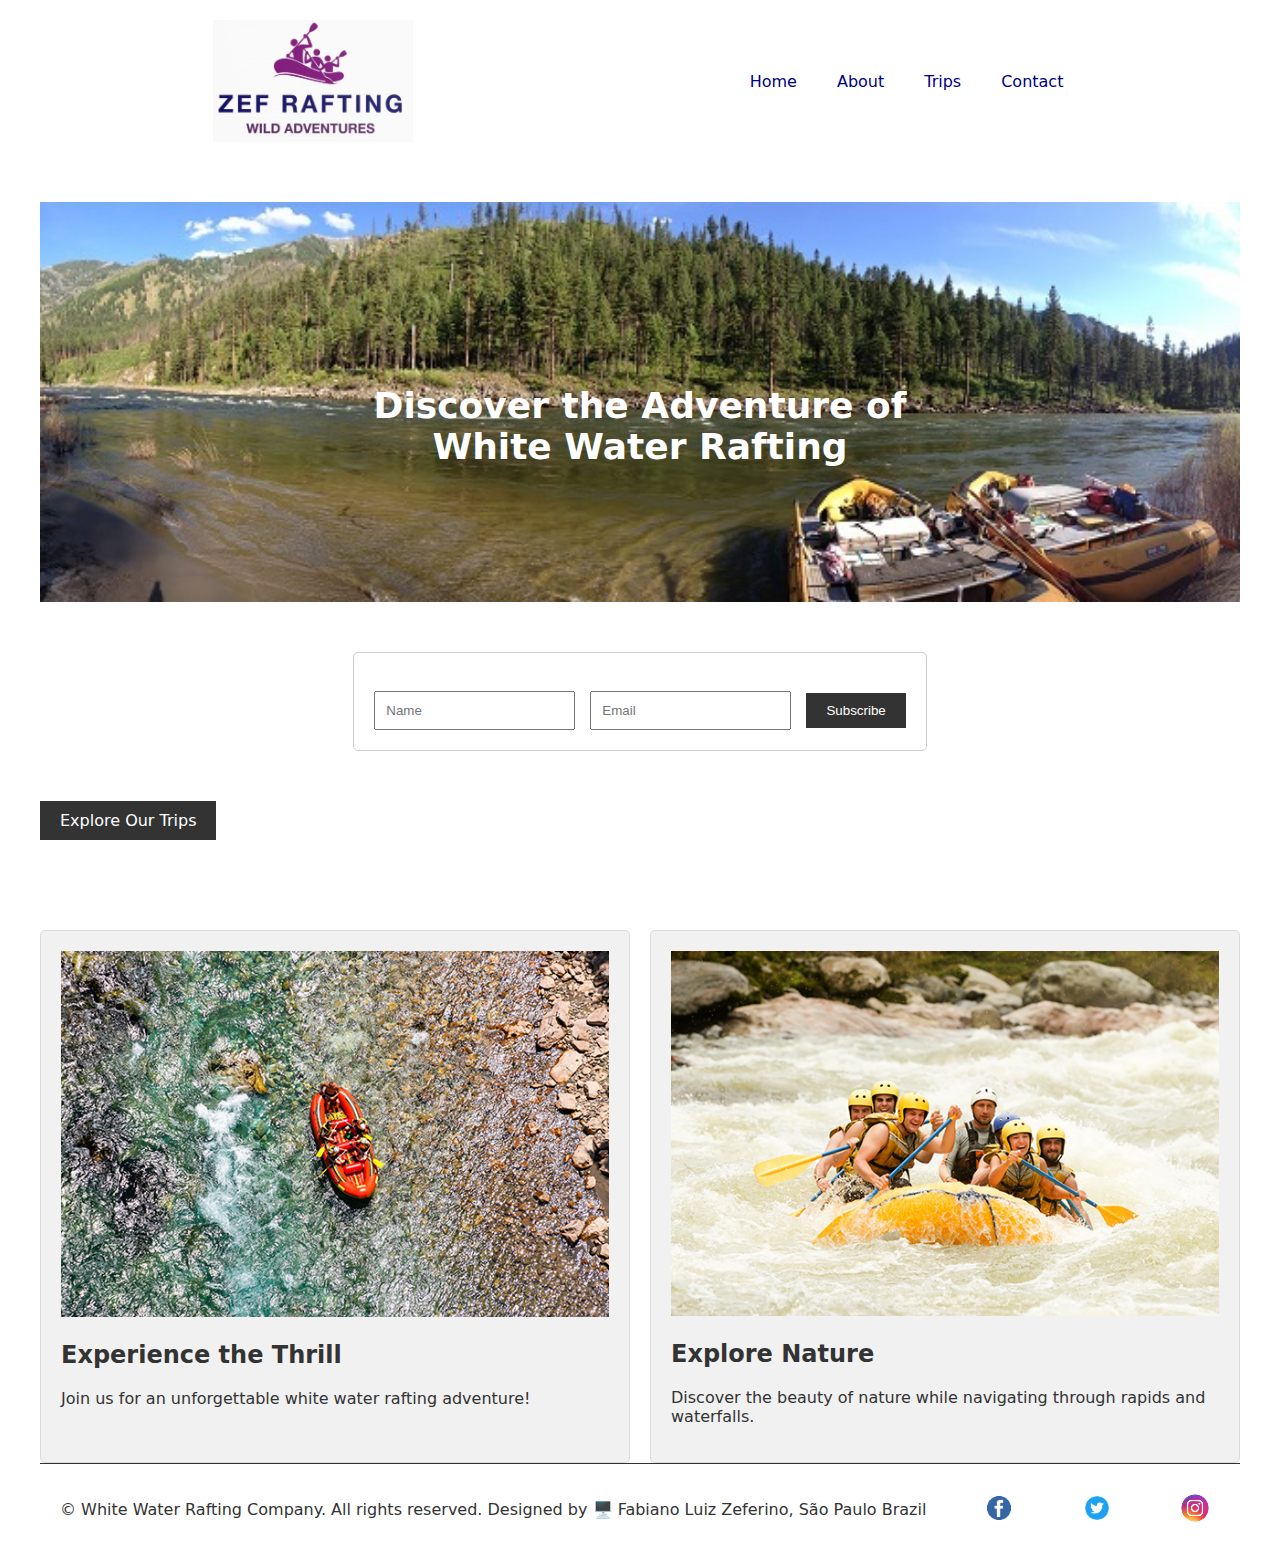
<file: wwr/index.html>
<!DOCTYPE html>
<html lang="en-US">

<head>
    <meta charset="UTF-8">
    <meta name="viewport" content="width=device-width, initial-scale=1.0">
    <meta name="Description" content="Our Home Page.">
    <meta name="author" content="Fabiano Zeferino">
    <title>Zef Rafting Home</title>
    <link rel="stylesheet" href="styles/rafting.css">
</head>

<body>
    <header>
        <img src="images/logo.jpg" alt="White Water Rafting Logo">
        <nav>
            <ul class="navigation">
                <li> <a href="index.html">Home</a></li>
                <li> <a href="about.html">About</a></li>
                <li> <a href="trips.html">Trips</a></li>
                <li> <a href="contact.html">Contact</a></li>
            </ul>
        </nav>
    </header>
    <section class="hero">
        <h1>Discover the Adventure of White Water Rafting</h1>
    </section>
    <section class="newsletter-form">
        <form action="#">
            <input type="text" name="name" placeholder="Name">
            <input type="email" name="email" placeholder="Email">
            <button type="submit">Subscribe</button>
        </form>
    </section>
    <a href="trips.html" class="cta-button">Explore Our Trips</a>
    <section class="grid-container">
        <div class="grid-item">
            <img src="images/image1.jpg" alt="Rafting 1">
            <h2>Experience the Thrill</h2>
            <p>Join us for an unforgettable white water rafting adventure!</p>
        </div>
        <div class="grid-item">
            <img src="images/image2.jpg" alt="Rafting 2">
            <h2>Explore Nature</h2>
            <p>Discover the beauty of nature while navigating through rapids and waterfalls.</p>
        </div>
    </section>
    </main>
    <footer>
        <p>&copy; White Water Rafting Company. All rights reserved. Designed by 🖥️ Fabiano Luiz Zeferino, São Paulo
            Brazil</p>
        <a href="#"><img src="images/facebook-icon.png" alt="Facebook"></a>
        <a href="#"><img src="images/twitter-icon.png" alt="Twitter"></a>
        <a href="#"><img src="images/instagram-icon.png" alt="Instagram"></a>
    </footer>
</body>

</html>
</file>
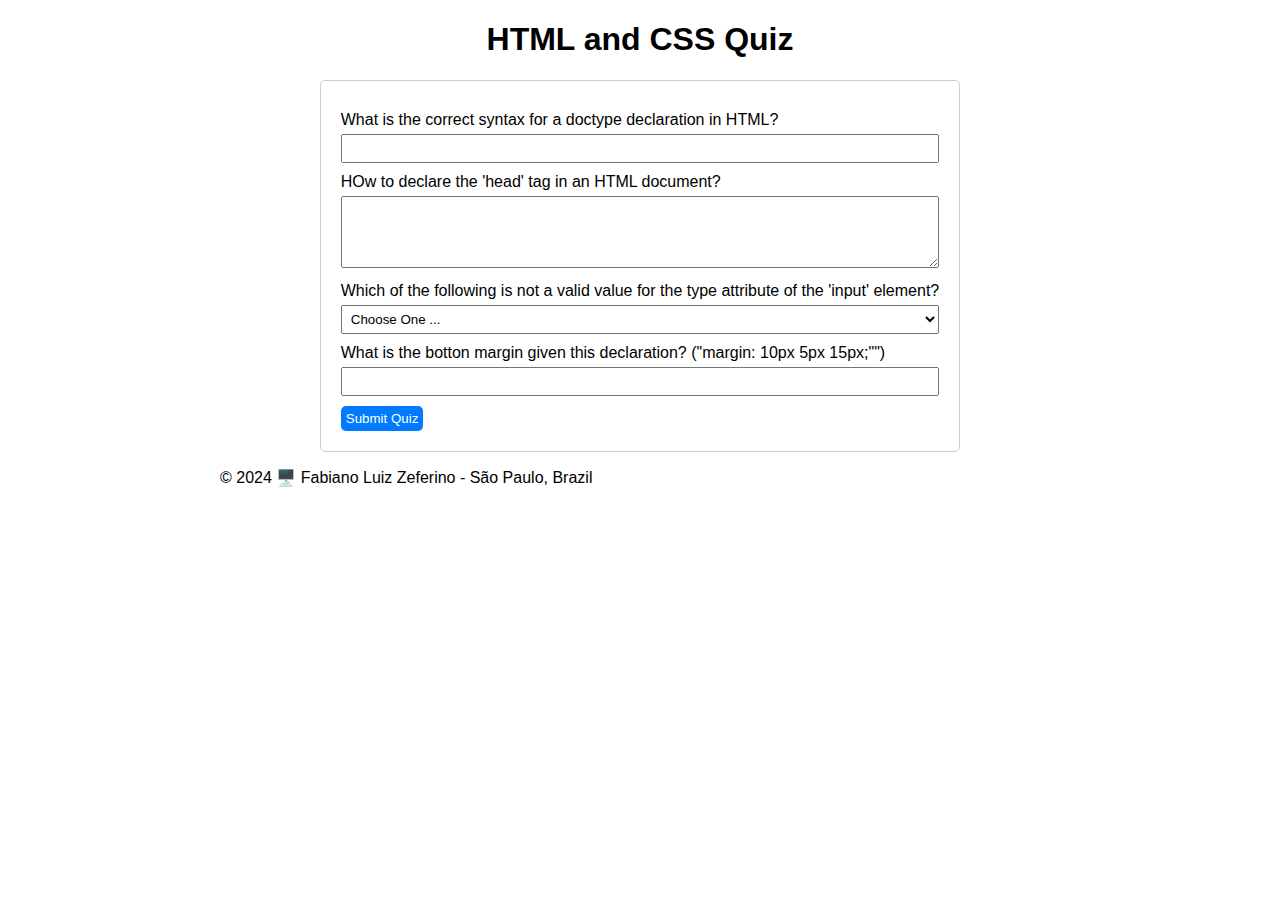
<file: quiz.html>
<!DOCTYPE html>
<html lang="en">
<head>
    <meta charset="UTF-8">
    <meta name="viewport" content="width=device-width, initial-scale=1.0">
    <title>Basic HTML and CSS Quiz</title>
    <link rel="stylesheet" href="styles/quiz.css">
    <link rel="preconnect" href="https://fonts.googleapis.com/css2?family=Alumni+Sans:wght@200&display=swap">
    <meta name="description" content=" Fabiano Zeferino | WDD130 | Building Website">
    <meta name="author" content="Fabiano Zeferino">
</head>
<body>
    <header>
        <h1>HTML and CSS Quiz</h1>
    </header>
    <div class="grid">
    <form id="quizForm">
        <label for="q1">What is the correct syntax for a doctype declaration in HTML?</label>
        <input type="text" id="q1" name="q1" required>
        <br>
        <label for="q2">HOw to declare the 'head' tag in an HTML document?</label>
        <textarea id="q2" name="q2" rows="4" cols="50" required></textarea>
        <br>
        <label for="q3">Which of the following is not a valid value for the type attribute of the 'input' element?</label>
        <select id="q3" name="q3" required>
            <option value="" selected disabled>Choose One ...</option>
            <option value="text">Text</option>
            <option value="number">Number</option>
            <option value="email">Email</option>
            <option value="date">Date</option>
            <option value="invalid">Invalid</option>
        </select>
        <br>
        <label for="q4">What is the botton margin given this declaration? ("margin: 10px 5px 15px;"") </label>
        <input type="number" id="q4" name="q4" required>
        <br>
        <button type="submit">Submit Quiz</button>
    </form>
    <script>
        document.getElementById('quizForm').addEventListener('submit', function(event) {
            event.preventDefault();
            let correctAnswers = 0;
            let q1 = document.getElementById('q1').value;
            let q2 = document.getElementById('q2').value;
            let q3 = document.getElementById('q3').value;
            let q4 = document.getElementById('q4').value;
            if (q1 === '<!DOCTYPE html>') correctAnswers++;
            if (q2 === '<head>') correctAnswers++;
            if (q3 === 'invalid') correctAnswers++;
            if (q4 === '10') correctAnswers++;
            alert('You got ' + correctAnswers + ' out of 4 questions correct.');
        });
    </script>
    </div>
    <footer>
        <p> &copy; 2024 🖥️ Fabiano Luiz Zeferino - São Paulo, Brazil </p>
    </footer>

</body>
</html>
</file>
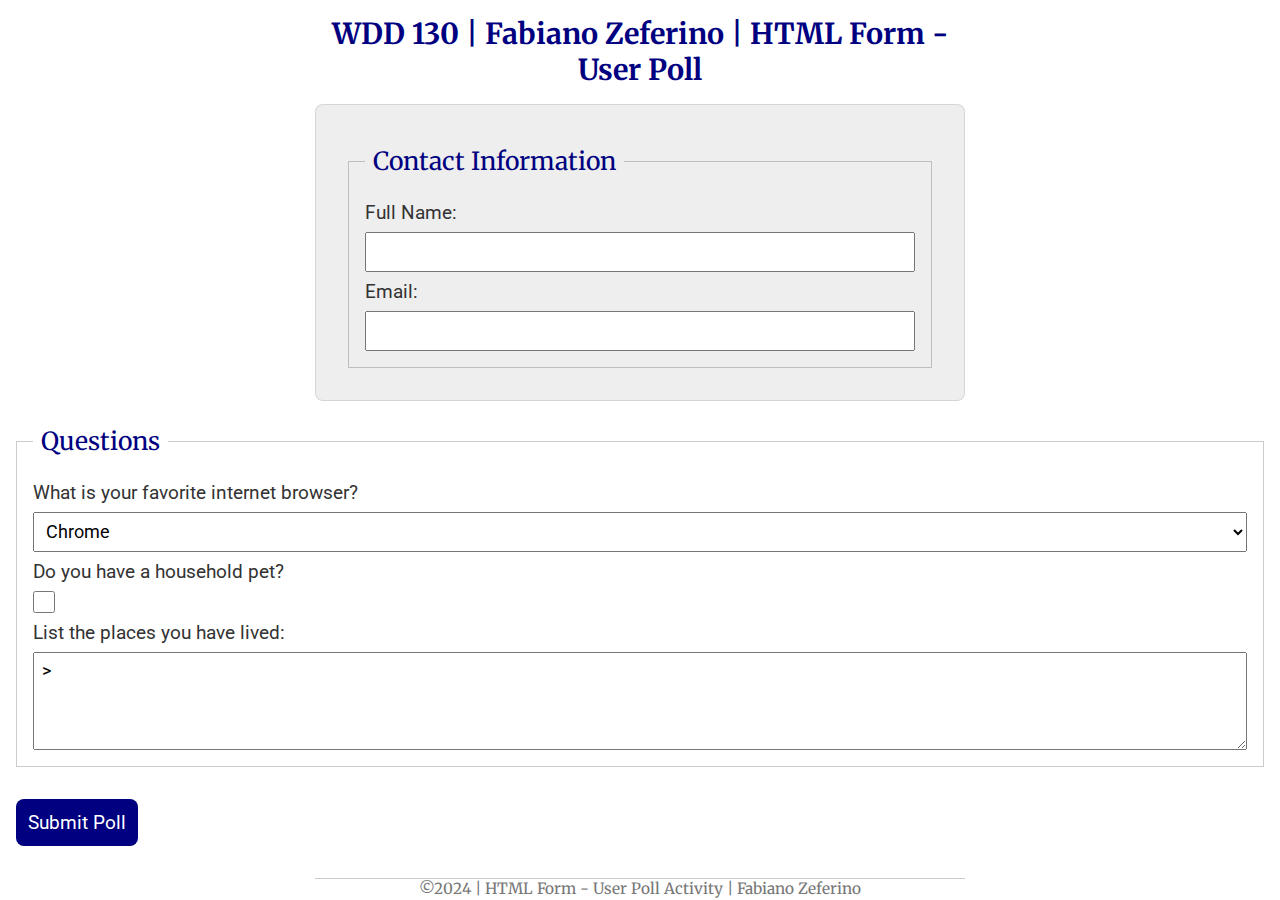
<file: week05/poll-form.html>
<!DOCTYPE html>
<html lang="en-us">
<head>
  <meta charset="utf-8">
  <meta name="viewport" content="width=device-width, initial-scale=1">
  <link rel="stylesheet" href="styles/poll-form.css">
  <title>WDD 130 | HTML Form - User Poll</title>
</head>
<body>
<header>
  <h1>WDD 130 | Fabiano Zeferino | HTML Form - User Poll</h1>
</header>
<main>
    <form>
        <fieldset>
            <legend>Contact Information</legend>
            <label for="fullname">Full Name:</label>
            <input type="text" id="fullname" name="fullname">
            <label for="email">Email:</label>
            <input type="email" id="useremail" name="useremail">
        </fieldset>
        
    </form>

    <fieldset>
        <legend>Questions</legend>
        <label for="browser">What is your favorite internet browser?</label>
        <select id="browser" name="browser">
          <option value="chrome">Chrome</option>
          <option value="firefox">Firefox</option>
          <option value="safari">Safari</option>
          <option value="edge">Edge</option>
          <option value="brave">Brave</option>
          <option value="other">Other</option>
        </select>
        <label for="pet">Do you have a household pet?</label>
        <input type="checkbox" id="pet" name="pet">
        <label for="feedback">List the places you have lived:</label>
        <textarea id="feedback" name="feedback" rows="4" placeholder="Stillwater Florida, Amsterdam Netherlands, Tibuktu Mali">></textarea>
      </fieldset>
  </form>

<button type="submit">Submit Poll</button>

 



</main>
<footer>
  <p>©2024 | HTML Form - User Poll Activity | Fabiano Zeferino</p>
</footer>
</body>
</html>
</file>
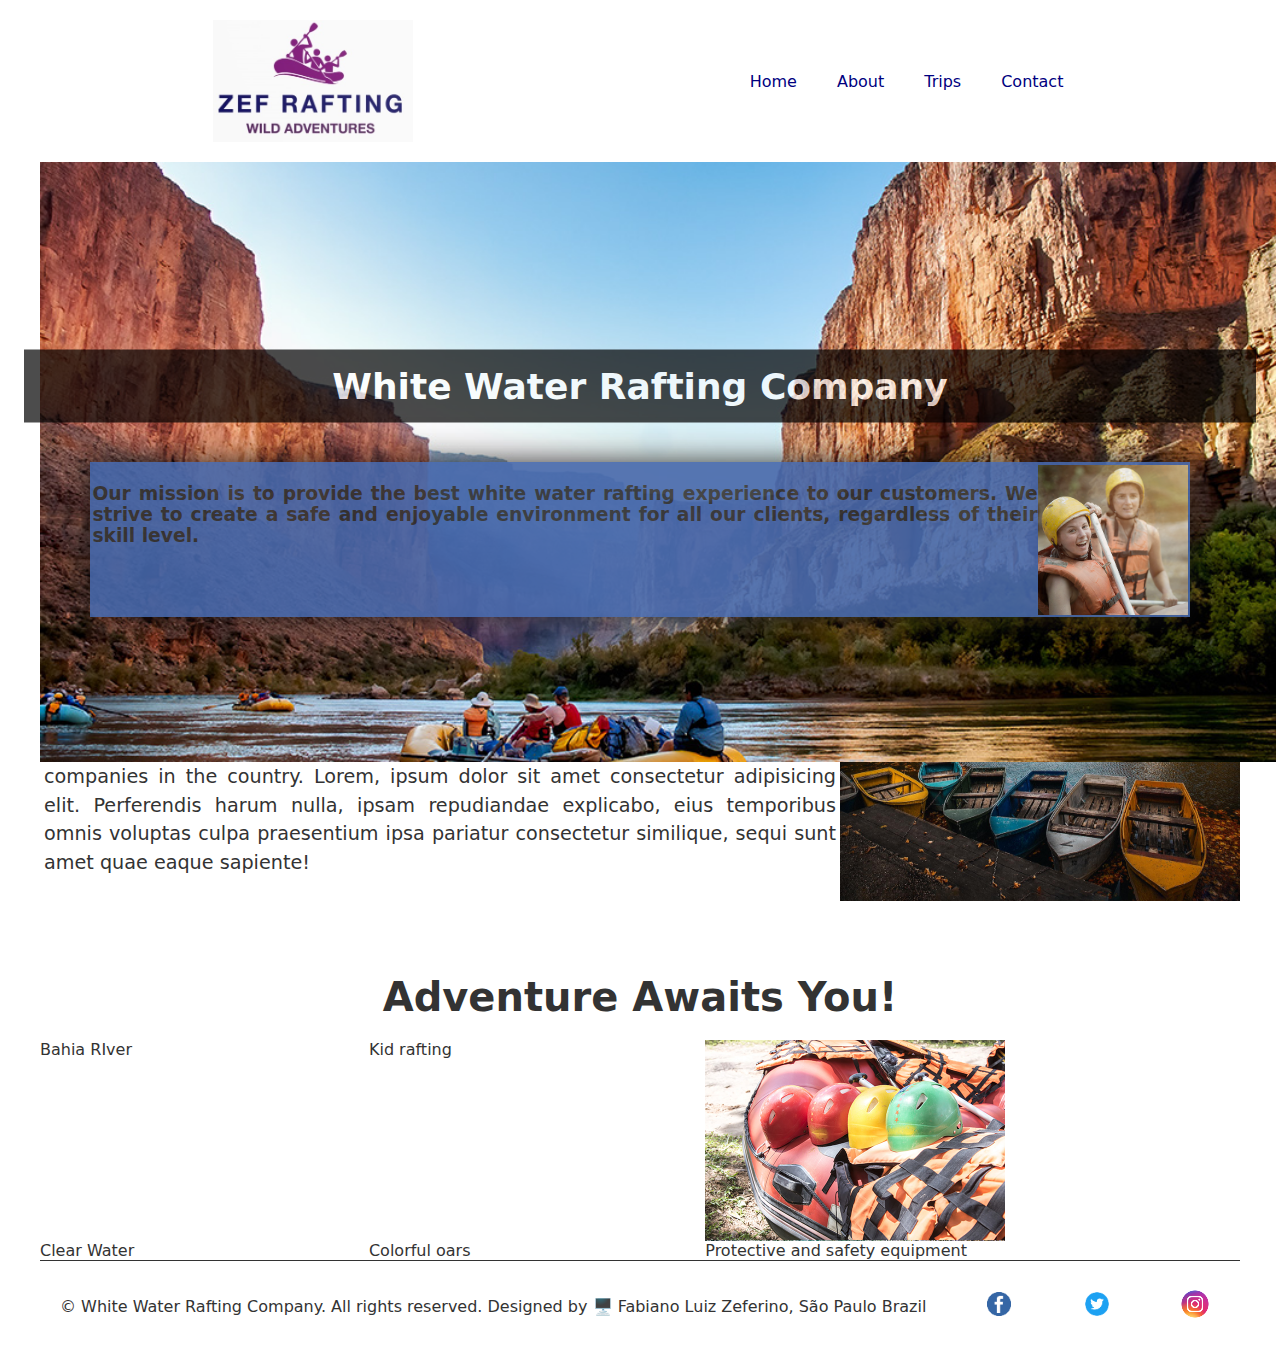
<file: wwr/about.html>
<!DOCTYPE html>
<html lang="en-US">

<head>

    <meta charset="UTF-8">
    <meta name="viewport" content="width=device-width, initial-scale=1.0">
    <meta name="Description" content=" About Us content page">
    <meta name="author" content="Fabiano Zeferino">
    <title>Zef Rafting - About Us</title>
    <link rel="stylesheet" href="styles/about.css">
    <link rel="stylesheet" href="styles/rafting.css">
</head>

<body>
    <header>
        <img src="images/logo.jpg" alt="White Water Rafting Logo">
        <nav>
            <ul class="navigation">
                <li> <a href="index.html">Home</a></li>
                <li> </li><a href="about.html">About</a></li>
                <li> </li><a href="trips.html">Trips</a></li>
                <li> </li><a href="contact.html">Contact</a></li>
            </ul>
        </nav>
    </header>
    <main>
        <div class="hero">
            <img src="images/hero.jpg" alt="Hero Image" width="850" height="300">
            <h1>White Water Rafting Company</h1>
            <article class="article">
                <img src="images/client.jpg" alt="Happy Client" class="img">
                <h3> Our mission is to provide the best white water rafting experience to our customers. We strive to
                    create a safe and enjoyable environment for all our clients, regardless of their skill level.</h3>
            </article>
        </div>
        <div>
            <section class="grid">
                <h2>History</h2>
                <img src="images/rafting_history.jpg" alt="Rafting Image 1" width="400" height="200">
                <p>White Water Rafting Company was founded in 2010 by John Doe and Jane Smith. Since then, we have grown
                    to become one of the leading white water rafting companies in the country. Lorem, ipsum dolor sit
                    amet consectetur adipisicing elit. Perferendis harum nulla, ipsam repudiandae explicabo, eius
                    temporibus omnis voluptas culpa praesentium ipsa pariatur consectetur similique, sequi sunt amet
                    quae eaque sapiente!</p>
            </section>
        </div>
        <div>
        <section class="adventure .grid">
            <h2>Adventure Awaits You!</h2>
            <img src="images/rafting1.jpg" alt="Rafting Image 1">
            <figcaption>Bahia RIver</figcaption>
            <img src="images/rafting2.jpg" alt="Rafting Image 2">
            <figcaption>Kid rafting</figcaption>
            <img src="images/rafting3.jpg" alt="Rafting Image 3">
            <figcaption>Clear Water</figcaption>
            <img src="images/rafting4.jpg" alt="Rafting Image 4">
            <figcaption>Colorful oars</figcaption>
            <img src="images/rafting5.jpg" alt="Rafting Image 5">
            <figcaption>Protective and safety equipment</figcaption>
        </section>
    </main>
    <footer>
        <p>&copy; White Water Rafting Company. All rights reserved. Designed by 🖥️ Fabiano Luiz Zeferino, São Paulo
            Brazil</p>
        <a href="#"><img src="images/facebook-icon.png" alt="Facebook"></a>
        <a href="#"><img src="images/twitter-icon.png" alt="Twitter"></a>
        <a href="#"><img src="images/instagram-icon.png" alt="Instagram"></a>
    </footer>
</body>

</html>
</file>
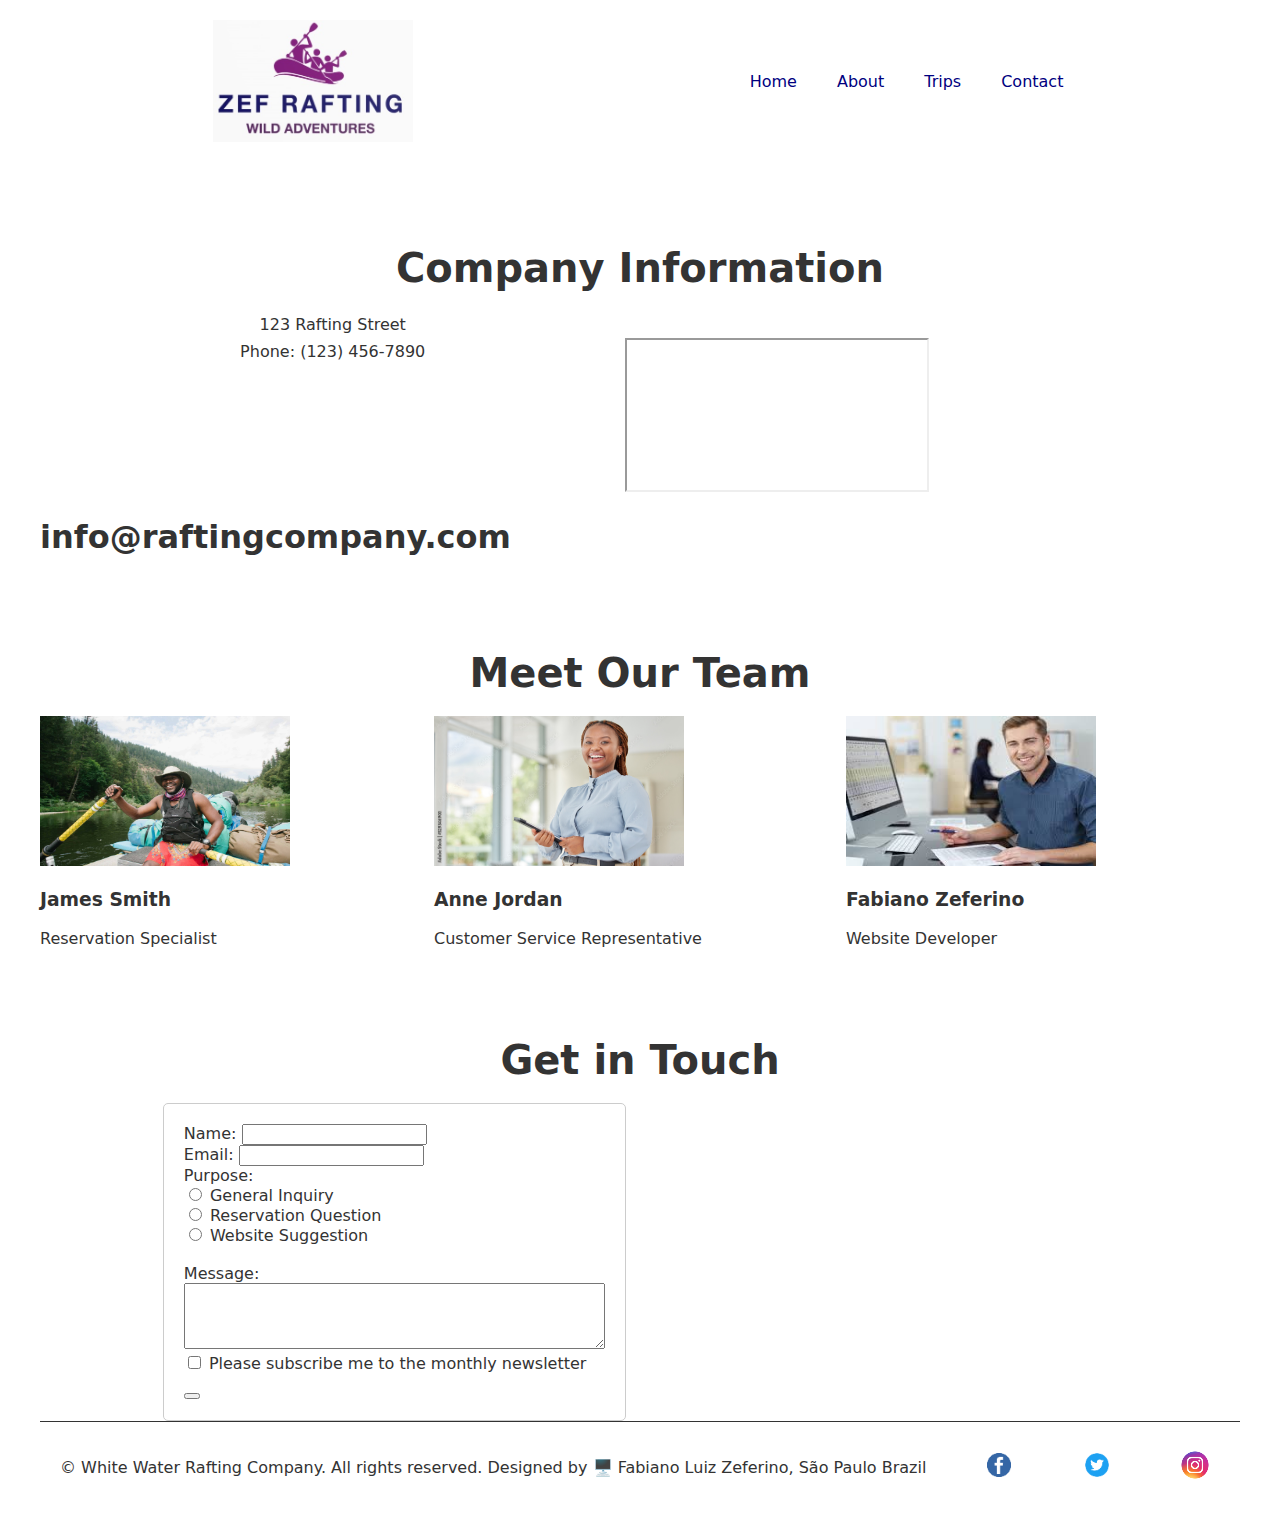
<file: wwr/contact.html>
<!DOCTYPE html>
<html lang="en-US">

<head>
    <meta charset="UTF-8">
    <meta name="viewport" content="width=device-width, initial-scale=1.0">
    <meta name="Description" content="know how to contact us, meet our team employee and fullfill our contact form.">
    <meta name="author" content="Fabiano Zeferino">
    <title>Zef Rafting - Contact Us</title>
    <link rel="stylesheet" href="styles/rafting.css">
</head>

<body>
    <header>
        <img src="images/logo.jpg" alt="White Water Rafting Logo">
        <nav>
            <ul class="navigation">
                <li> <a href="site-plan-rafting.html">Home</a></li>
                <li> <a href="about.html">About</a></li>
                <li> <a href="trips.html">Trips</a></li>
                <li> <a href="contact.html">Contact</a></li>
            </ul>
        </nav>
    </header>
    <main>
        <section class="company-info">
            <h2>Company Information</h2>
            <p>123 Rafting Street</p>
            <p>Phone: (123) 456-7890</p>
            <h1> info@raftingcompany.com</h1>

            <div class="map">
                <iframe
                    src="https://www.google.com/maps/embed?pb=!1m18!1m12!1m3!1d2171.798319008372!2d-46.77511495374775!3d-23.72901338988144!2m3!1f0!2f0!3f0!3m2!1i1024!2i768!4f13.1!3m3!1m2!1s0x94ce4d963bb57b8d%3A0x1caead9d205ecb0e!2sR.%20Lic%C3%ADnio%20Felini%2C%20734%20-%20Ch%C3%A1cara%20Fl%C3%B3rida%2C%20S%C3%A3o%20Paulo%20-%20SP%2C%2004949-170!5e0!3m2!1spt-BR!2sbr!4v1708114468959!5m2!1spt-BR!2sbr"
                    allowfullscreen="" loading="lazy" referrerpolicy="no-referrer-when-downgrade"></iframe>
            </div>
        </section>
        <section class="employee-profiles">
            <h2>Meet Our Team</h2>
            <div class="profile">
                <img src="images/employee1.jpg" alt="Employee 1">
                <h3>James Smith</h3>
                <p>Reservation Specialist</p>
            </div>
            <div class="profile">
                <img src="images/employee2.jpg" alt="Employee 2">
                <h3>Anne Jordan</h3>
                <p>Customer Service Representative</p>
            </div>
            <div class="profile">
                <img src="images/employee3.jpg" alt="Employee 3">
                <h3>Fabiano Zeferino</h3>
                <p>Website Developer</p>
            </div>
        </section>
        <section class="contact-form">
            <h2>Get in Touch</h2>
            <form action="submit.php" method="post">
                <label for="name">Name:</label>
                <input type="text" id="name" name="name" required>
                <br>
                <label for="email">Email:</label>
                <input type="email" id="email" name="email" required>
                <br>
                <label for="purpose">Purpose:</label>
                <div class="radio-buttons">
                    <input type="radio" id="general" name="purpose" value="general" required>
                    <label for="general">General Inquiry</label>
                    <br>
                    <input type="radio" id="reservation" name="purpose" value="reservation">
                    <label for="reservation">Reservation Question</label>
                    <br>
                    <input type="radio" id="website" name="purpose" value="website">
                    <label for="website">Website Suggestion</label>
                </div>
                <br>
                <label for="message">Message:</label><br>
                <textarea id="message" name="message" rows="4" cols="50" required></textarea><br>
                <input type="checkbox" id="newsletter" name="newsletter">
                <label for="newsletter">Please subscribe me to the monthly newsletter</label><br>
                <button type="submit" value="Submit the form"> </button>
            </form>
        </section>
    </main>
    <footer>
        <p>&copy; White Water Rafting Company. All rights reserved. Designed by 🖥️ Fabiano Luiz Zeferino, São Paulo
            Brazil</p>
        <a href="#"><img src="images/facebook-icon.png" alt="Facebook"></a>
        <a href="#"><img src="images/twitter-icon.png" alt="Twitter"></a>
        <a href="#"><img src="images/instagram-icon.png" alt="Instagram"></a>
    </footer>
</body>

</html>
</file>
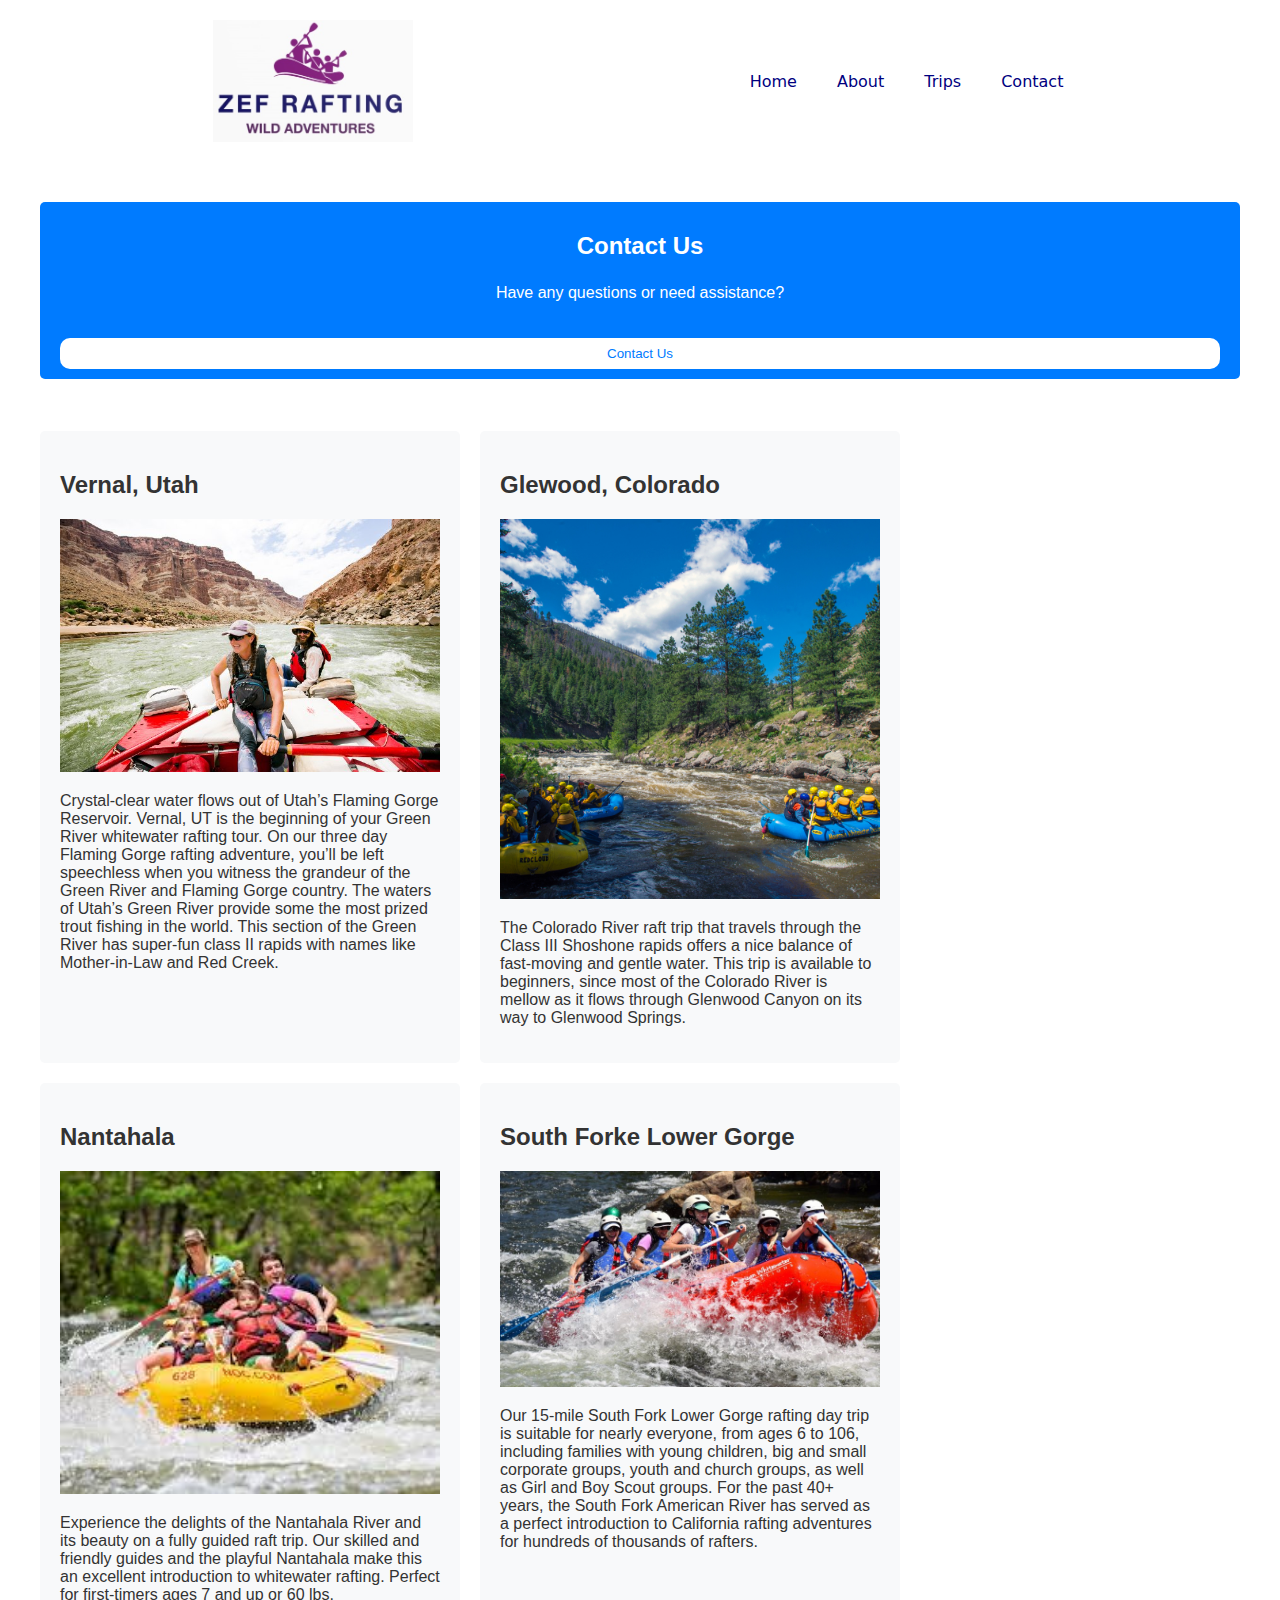
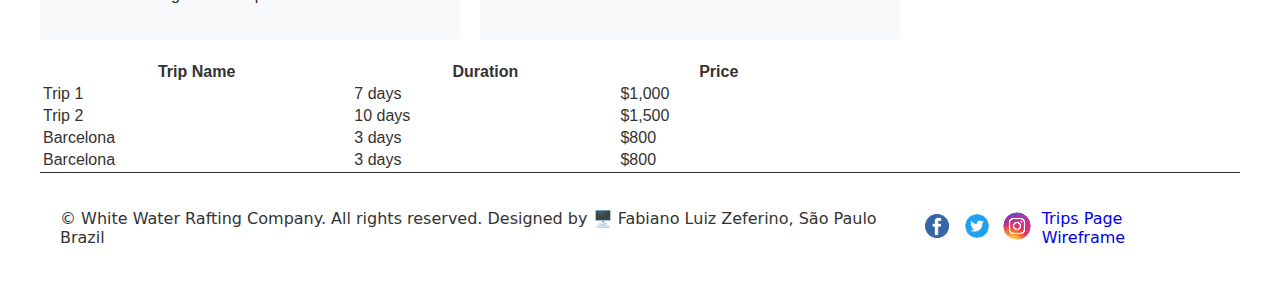
<file: wwr/trips.html>
<!DOCTYPE html>
<html lang="en-US">

<head>
    <meta charset="UTF-8">
    <meta name="viewport" content="width=device-width, initial-scale=1.0">
    <meta name="Description" content="know how to contact us, meet our team employee and fullfill our contact form.">
    <meta name="author" content="Fabiano Zeferino">
    <title>Zef Rafting - Trips</title>
    <link rel="stylesheet" href="styles/rafting.css">
</head>

<body >
    <header>
        <img src="images/logo.jpg" alt="White Water Rafting Logo">
        <nav>
            <ul class="navigation">
                <li> <a href="index.html">Home</a></li>
                <li> <a href="about.html">About</a></li>
                <li> <a href="trips.html">Trips</a></li>
                <li> <a href="contact.html">Contact</a></li>
            </ul>
        </nav>
    </header>
    <main class="trip-body">

        <section class="cta">
            <h2>Contact Us</h2>
            <p>Have any questions or need assistance?</p>
            <button onclick="window.location.href='contact.html'">Contact Us</button>
        </section>

        <div class="trip-description">
            <div class="trip-card">
                <h2>Vernal, Utah</h2>
                <img src="images/utah.jpg" alt="Trip 1">
                <p>Crystal-clear water flows out of Utah’s Flaming Gorge Reservoir. Vernal, UT is the beginning of your Green River whitewater rafting tour. On our three day Flaming Gorge rafting adventure, you’ll be left speechless when you witness the grandeur of the Green River and Flaming Gorge country. The waters of Utah’s Green River provide some the most prized trout fishing in the world. This section of the Green River has super-fun class II rapids with names like Mother-in-Law and Red Creek.</p>
            </div>
            <div class="trip-card">
                <h2>Glewood, Colorado</h2>
                <img src="images/colorado.jpg" alt="Colorado">
                <p>The Colorado River raft trip that travels through the Class III Shoshone rapids offers a nice balance of fast-moving and gentle water. This trip is available to beginners, since most of the Colorado River is mellow as it flows through Glenwood Canyon on its way to Glenwood Springs.</p>
            </div>
            <div class="trip-card">
                <h2>Nantahala</h2>
                <img src="images/nantahala.jpg" alt="Nantahala">
                <p> Experience the delights of the Nantahala River and its beauty on a fully guided raft trip. Our skilled and friendly guides and the playful Nantahala make this an excellent introduction to whitewater rafting. Perfect for first-timers ages 7 and up or 60 lbs.</p>
            </div>
            <div class="trip-card">
                <h2>South Forke Lower Gorge</h2>
                <img src="images/south-forke.jpg" alt="South Forke">
                <p>Our 15-mile South Fork Lower Gorge rafting day trip is suitable for nearly everyone, from ages 6 to 106, including families with young children, big and small corporate groups, youth and church groups, as well as Girl and Boy Scout groups. For the past 40+ years, the South Fork American River has served as a perfect introduction to California rafting adventures for hundreds of thousands of rafters.</p>
            </div>
        </div>
        <table class="trip-table">
            <thead>
                <tr>
                    <th>Trip Name</th>
                    <th>Duration</th>
                    <th>Price</th>
                </tr>
            </thead>
            <tbody>
                <tr>
                    <td>Trip 1</td>
                    <td>7 days</td>
                    <td>$1,000</td>
                </tr>
                <tr>
                    <td>Trip 2</td>
                    <td>10 days</td>
                    <td>$1,500</td>
                </tr>
                <tr>
                    <td>Barcelona</td>
                    <td>3 days</td>
                    <td>$800</td>
                </tr>
                <tr>
                    <td>Barcelona</td>
                    <td>3 days</td>
                    <td>$800</td>
                </tr>
            </table>
        </section>
        
    </main>
    <footer>
        <p>&copy; White Water Rafting Company. All rights reserved. Designed by 🖥️ Fabiano Luiz Zeferino, São Paulo
            Brazil</p>
        <a href="#"><img src="images/facebook-icon.png" alt="Facebook"></a>
        <a href="#"><img src="images/twitter-icon.png" alt="Twitter"></a>
        <a href="#"><img src="images/instagram-icon.png" alt="Instagram"></a>
        
            <p>
                <a href="images/trip-wireframe.jpg" target="_blank">Trips Page Wireframe</a>
            </p>
        
    </footer>
</body>

</html>
</file>
<file: wwr/styles/rafting.css>
@import url('https://fonts.google.com/share?selection.family=Alumni+Sans:wght@200;400;700&display=swap');


:root {
    --primary-color: #333;
    --secondary-color: #fff;
    --accent-color: #ff6347;
    --hero-height: 100vh;
    --max-width: 1200px;
}

body {
    font-family: system-ui, -apple-system, BlinkMacSystemFont, 'Segoe UI', Roboto, Oxygen, Ubuntu, Cantarell, 'Open Sans', 'Helvetica Neue', sans-serif;
    color: var(--primary-color);
    background-color: var(--secondary-color);
    max-width: var(--max-width);
    margin: 0 auto;
    padding: 0 20px;
}


header {
    display: flex;
    justify-content: space-around;
    align-items: center;
    padding: 20px;
}

header img {
    margin: 0 0.25rem 0 1rem;
    width: 200px;
    height: auto;
}

nav {
    text-align: right;
}

.navigation {
    display: flex;
    list-style: none;
}

.navigation li {
    flex: 1 1 100%;
}

.navigation a {
    display: block;
    color: navy;
    padding: 20px;
    text-decoration: none;
}

.navigation a:hover {
    color: tomato;
    font-weight: 700;
    text-decoration: underline;
}

.hero {
    position: relative;
    height: 400px;
    background-image: url('../images/hero-home.jpg');
    background-size: cover;
    background-position: center;
}

.hero h1 {
    position: absolute;
    top: 50%;
    left: 50%;
    transform: translate(-50%, -50%);
    color: #fff;
    font-size: 36px;
    text-align: center;
}

.newsletter-form {
    display: flex;
    justify-content: center;
    margin: 50px 0;
}

.newsletter-form input[type="text"],
.newsletter-form input[type="email"] {
    padding: 10px;
    margin-right: 10px;
}

.newsletter-form button {
    padding: 10px 20px;
    background-color: #333;
    color: #fff;
    border: none;
    cursor: pointer;
}

.cta-button {
    display: inline-block;
    padding: 10px 20px;
    background-color: #333;
    color: #fff;
    text-decoration: none;
    margin-bottom: 50px;
}

.grid-container {
    display: grid;
    grid-template-columns: repeat(auto-fit, minmax(200px, 1fr));
    gap: 20px;
}
.grid-item {
    padding: 20px;
    background-color: #f1f1f1;
    border: 1px solid #ddd;
    border-radius: 5px;
}
.grid-item img{
    width: 100%;
}


section {
    display: grid;
    margin-top: 40px;
}

.grid {
    grid-template-columns: 1fr 1fr 1fr;
    grid-auto-rows: minmax(90px, auto);
}

.company-info {
    display: grid;
    margin-top: 50px;

}

.company-info h2 {
    grid-column: 1/3;
    grid-row: 1;
    text-align: center;
    font-size: 2.5rem;
    margin-bottom: 20px;

}

.company-info p {
    grid-column: 1;
    text-align: center;
    padding: 2px;
    border: 2px;
    margin: 2px;
}

.company-info .map {
    grid-row: 3;
    grid-column: 2;
    width: 500px;
    height: 1%;
    border: 0;
}

.employee-profiles h2 {
    grid-column: 1/4;
    grid-row: 1;
    text-align: center;
    font-size: 2.5rem;
    margin-bottom: 20px;
}

.profile img {
    width: 250px;
    height: 150px;
}

.contact-form h2 {
    grid-column: 1/4;
    grid-row: 1;
    text-align: center;
    font-size: 2.5rem;
    margin-bottom: 20px;
}

form {

    display: inline-block;
    margin: 0 auto;
    padding: 20px;
    border: 1px solid #ccc;
    border-radius: 5px;
}

button {
    display: inline;
    margin-top: 20px;
}


.trip-descriptions {
    grid-template-columns: repeat(3, 1fr);
    gap: 2rem;
}

.trip {
    display: flex;
    flex-direction: column;
}

.trip h3 {
    margin-bottom: 1rem;
}


.cta {
    background-color: #007bff;
    color: #fff;
    padding: 1rem;
    border-radius: 10px;
    text-align: center;
    margin-bottom: 2rem;
}

.cta h2 {
    margin-bottom: 0.5rem;
}

.cta p {
    margin-bottom: 1rem;
}

.cta button {
    background-color: #fff;
    color: #007bff;
    border: none;
    padding: 0.5rem 1rem;
    border-radius: 10px;
    cursor: pointer;
}

.cta button:hover {
    background-color: #e9ecef;
}

.trip-body {
    display: flex;
    flex-wrap: wrap;
    gap: 20px;
    font-family: Arial, sans-serif;
}

.cta {
    background-color: #007BFF;
    color: white;
    padding: 10px 20px;
    text-decoration: none;
    border-radius: 5px;
    width: 100%;
}

.cta:hover {
    background-color: #0056B3;
}

.trip-description {
    display: flex;
    flex-wrap: wrap;
    gap: 20px;
    width: 100%;
}

.trip-card {
    background-color: #F8F9FA;
    padding: 20px;
    border-radius: 5px;
    width: calc(33.333% - 20px);
}

.trip-card img {
    width: 100%;
    height: auto;
}

.trip-table {
    width: calc(66.666% - 20px);
}



footer {
    display: flex;
    justify-content: space-between;
    align-items: center;
    padding: 20px;
    border-top: 1px solid var(--primary-color);
}

footer a {
    text-decoration: none;
    margin-right: 10px;
}

footer a:hover {
    text-decoration: underline;
}

footer img {
    width: 30px;
    height: 30px;
    object-fit: cover;
    border-radius: 50%;
}
</file>
<file: styles/quiz.css>
body {
    font-family: Arial, sans-serif;
}

footer, .grid {
   display: grid;
   margin: 0 auto;
   max-width: 840px;
   align-items: center;
    
}


h1 {
    text-align: center;
}

form {
    display: inline-block;
    margin: 0 auto;
    padding: 20px;
    border: 1px solid #ccc;
    border-radius: 5px;
}

label {
    display: block;
    margin-top: 10px;
}

input, textarea, select {
    width: 100%;
    padding: 5px;
    margin-top: 5px;
    box-sizing: border-box;
}

button {
    display: block;
    margin-top: 10px;
    padding: 5px;
    background-color: #007bff;
    color: #fff;
    border: none;
    border-radius: 5px;
    cursor: pointer;
}

button:hover {
    background-color: #0056b3;
}
</file>
<file: week05/styles/poll-form.css>
@import url('https://fonts.googleapis.com/css2?family=Merriweather&family=Roboto&display=swap');

      
* {
    margin: 0;
    padding: 0;
    box-sizing: border-box;
  }

  body {
    font-family: Merriweather, Georgia, serif;
    font-size: 1.2em;
    color: #333;
    background: #fff;
  }

  header {
    margin: 0 auto;
    width: 650px;
  }
  
  h1 {
    margin: 1rem;
    font-size: 1.5em;
    color: navy;
    text-align: center;
  }
  
form {
    width: 650px;
    margin: 0 auto;
    padding: 1rem;
    border: 1px solid rgba(0, 0, 0, 0.1);
    border-radius: 0.5rem;
    background-color: #eee;
    display: grid;
  }

  fieldset {
    display: grid;
    grid-gap: .5rem;
    margin: 1rem;
    border: 1px solid rgba(0, 0, 0, 0.2);
    padding: 1rem;
  }

  legend {
    padding: 0.5rem;
    color: navy;
    font-size: 1.3em;
  }

  label, input, button, select, textarea {
    font-family: Roboto, Arial, sans-serif;
  }

  Example
label {
  text-align: right;
  padding-right: 1rem;
}

input, select, textarea {
    padding: 0.5rem;
    font-size: 1.1rem;
  }

  input[type="checkbox"] {
    width: 22px;
    height: 22px;
    vertical-align: bottom;
  }

  button {
    margin: 1rem;
    background-color: navy;
    color: #fff;
    border: none;
    border-radius: .5rem;
    padding: .75rem;
    font-size: 1.2rem;
  }
  
  button:hover {
    background-color: darkgreen;
  }

footer {
  margin: 1rem auto 0;
  width: 650px;
  text-align: center;
  font-size: 0.8em;
  color: #777;
  border-top: 1px solid #ccc;
{
</file>
<file: wwr/styles/about.css>
@import url('https://fonts.google.com/share?selection.family=Alumni+Sans:wght@200;400;700&display=swap');


:root {
    --primary-color: #333;
    --secondary-color: #fff;
    --accent-color: #ff6347;
    --hero-height: 100vh;
    --max-width: 1200px;
}

body {
    font-family: system-ui, -apple-system, BlinkMacSystemFont, 'Segoe UI', Roboto, Oxygen, Ubuntu, Cantarell, 'Open Sans', 'Helvetica Neue', sans-serif;
    color: var(--primary-color);
    background-color: var(--secondary-color);
    max-width: var(--max-width);
    margin: 0 auto;
    padding: 0 20px;
}

header {
    display: flex;
    justify-content: space-around;
    align-items: center;
    padding: 20px;
}

header img{
    margin: 0 0.25rem 0 1rem;
	width: 200px;
	height: auto;
}

nav {
	text-align: right;
}

.navigation {
	display: flex;
	list-style: none;
}

.navigation li {
	flex: 1 1 100%;
}

.navigation a {
	display: block;
	color: navy;
	padding: 20px;
	text-decoration: none;
}

.navigation a:hover {
	color: tomato;
	font-weight: 700;
	text-decoration: underline;
}


.hero {
    position: relative;
    /*top: 0px;
    left: 0px;*/
}

.hero img {
    display: block;
    width: 103%;
    height: 600px;
    /*top: 0px;*/
    left: 0px;
    object-fit: cover;
}

.hero h1 {
    position: absolute;
    text-align: center;
    padding: 1rem;
    top: 5%;
    width: 100%;
    background: black;
    font-size: 4rem;
    opacity: 0.7;
}

.article {
    position: absolute;
    text-align: justify;
	background:#4567aa;
	padding: 0.15rem;
	box-shadow: 0 0 30px #111;
    top: 300px;
    left: 50px;
    right: 50px;
    opacity: 0.9;
}

.article h3 {
    opacity: 1;
}

.article img {
    float: right;
    clear: none;
    width:150px;
    height:150px;
    opacity: 1;
}


section {
    display: grid;
    margin-top: 40px;
}

.grid{
    grid-template-columns: 1fr 1fr 1fr;
    grid-auto-rows: minmax(90px, auto);
}

section h2 {
    grid-column: 1/4;
    grid-row: 1;
    text-align:center;
    font-size: 2.5rem;
    margin-bottom: 20px;
    
}

section p {
    justify-content:flex-start;
    font-size: 1.2rem;
    line-height: 1.5;
    margin-bottom: 30px;
    grid-column: 1/3;
    grid-row: 2;
    text-align: justify;
    padding: 2px;
    border: 2px;
    margin: 2px;
}
section img{
    grid-column: 3;
    grid-row: 2;
    justify-self: stretch;
}

footer {
    display: flex;
    justify-content: space-between;
    align-items: center;
    padding: 20px;
    border-top: 1px solid var(--primary-color);
}

footer a {
    text-decoration: none;
    margin-right: 10px;
}

footer a:hover {
    text-decoration: underline;
}

footer img {
    width: 30px;
    height: 30px;
    object-fit: cover;
    border-radius: 50%;
}


.adventure .grid{
    display: flexbox;
    grid-template-columns: 1fr 1fr 1fr;
    grid-auto-rows: minmax(90px, auto);
}

.adventure h2 {
    
    text-align:center;
    font-size: 2.5rem;
    margin-bottom: 20px;
  
    
}

.adventure img{
    width: 300px;

}
</file>
